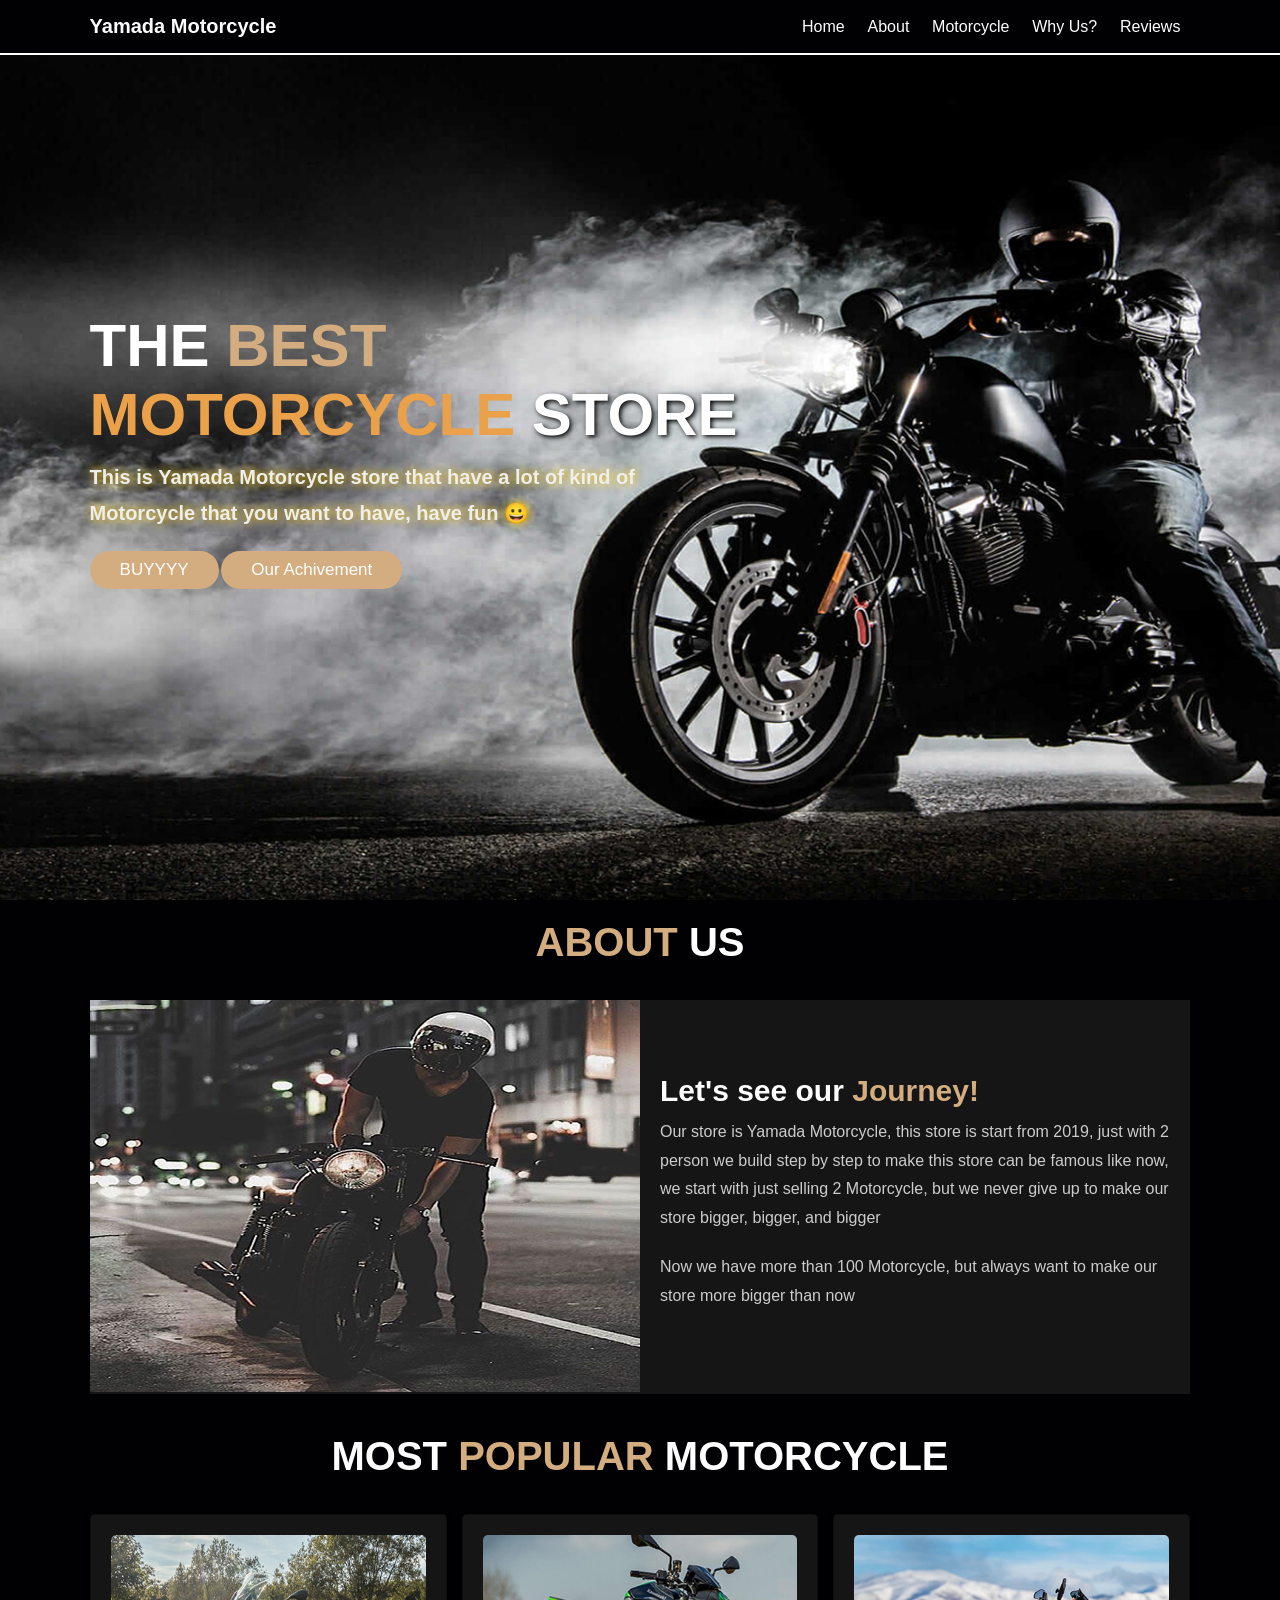
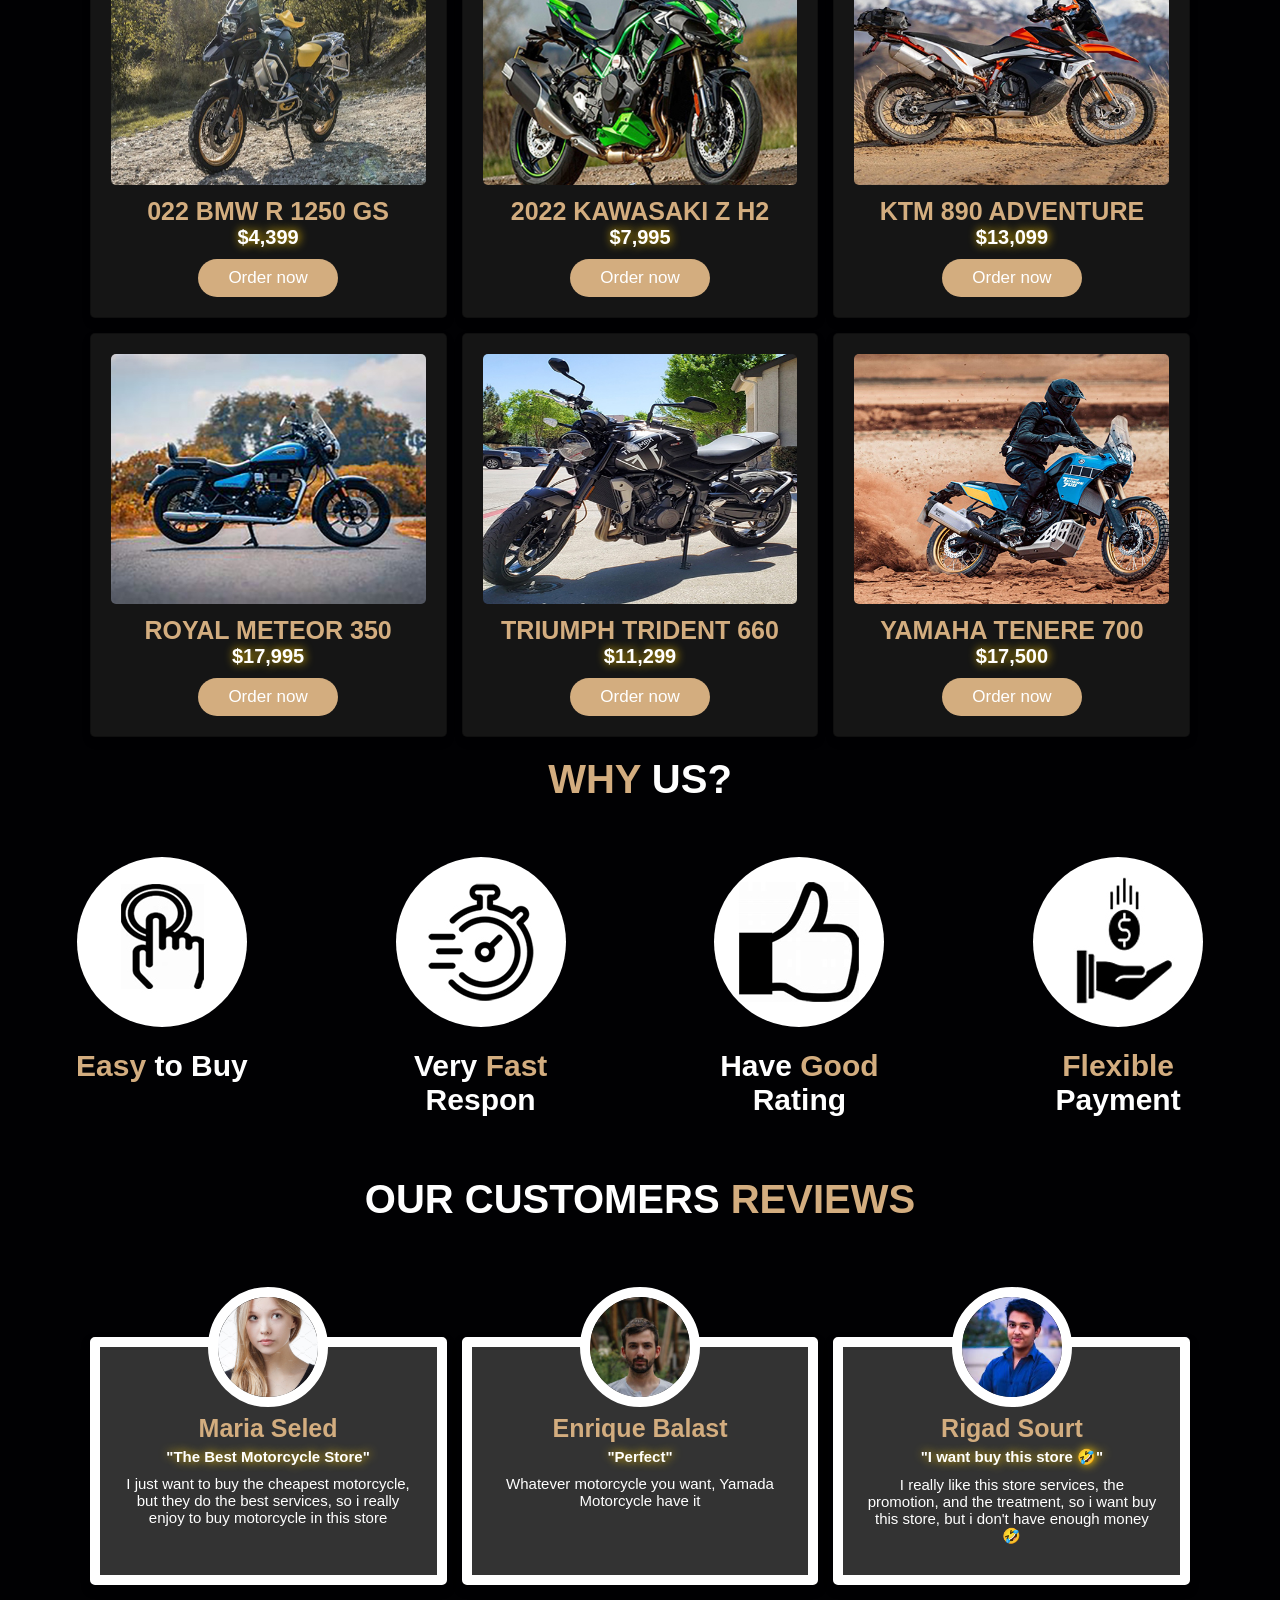
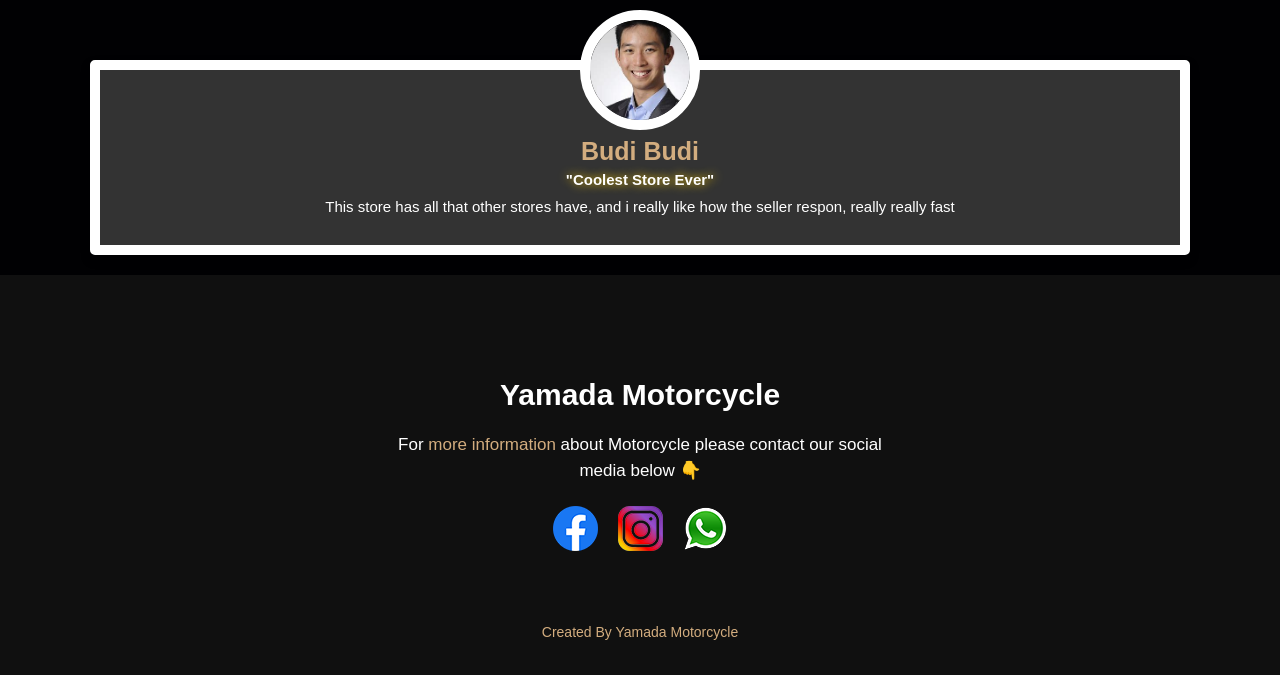
<file: index.html>
<!DOCTYPE html>
<html lang="en">
  <head>
    <meta charset="UTF-8" />
    <meta http-equiv="X-UA-Compatible" content="IE=edge" />
    <meta name="viewport" content="width=device-width, initial-scale=1.0" />
    <title>Yamada Motorcycle</title>
    <!-- font awesome cdn link  -->
    <link rel="stylesheet" href="https://cdnjs.cloudflare.com/ajax/libs/font-awesome/5.15.4/css/all.min.css" />
    <!-- custom css file link  -->
    <link rel="stylesheet" href="style.css" />
  </head>
  <body>
    <!-- header section starts  -->
    <header class="header">
      <h1 id="palingatas">Yamada Motorcycle</h1>
      <nav class="navbar" id="navbar">
        <a href="#home">Home</a>
        <a href="#about">About</a>
        <a href="#popular">Motorcycle</a>
        <a href="#why">Why Us?</a>
        <a href="#review">Reviews</a>
      </nav>
    </header>
    <!-- header section ends -->

    <!-- home section starts  -->

    <section class="home" id="home">
      <div class="content">
        <h3 id="kata">THE <span>BEST</span> <span>MOTORCYCLE</span> <span>STORE</span></h3>
        <p id="kata2">This is Yamada Motorcycle store that have a lot of kind of Motorcycle that you want to have, have fun 😀</p>
        <a href="#popular" class="btn" id="kata3">BUYYYY</a>
        <a href="adPage.html" id="kata4"class="btn" target="_blank" >Our Achivement</a>
      </div>
    </section>

    <!-- home section ends -->

    <!-- about section starts  -->
    <section class="about" >
      <h1 class="heading" id="about"><span>about</span> us</h1>
      <div class="row">
        <div class="image">
          <img src="Assets/aboutPIcture.jpg" alt="" id="gambaran" />
        </div>

        <div class="content">
          <h3>Let's see our <span>Journey!</span></h3>
          <p>
            Our store is Yamada Motorcycle, this store is start from 2019, just with 2 person we build step by step to make this store can be famous like now, we start with just selling 2 Motorcycle, but we never give up to make our store
            bigger, bigger, and bigger
          </p>
          <p>Now we have more than 100 Motorcycle, but always want to make our store more bigger than now</p>
        </div>
      </div>
    </section>
    <!-- about section ends -->

    <!-- test test test -->
    <section class="popular" id="popular">
      <h1 class="heading">most <span>popular</span> motorcycle</h1>

      <div class="box-container">
        <div class="box">
          <img src="Assets/motorcycle/(1)022 BMW R 1250 GS.jpg" alt="" />
          <h3>022 BMW R 1250 GS</h3>
          <h2>$4,399</h4>
          <a href="form.html" target="_blank" class="btn">Order now</a>
        </div>
        <div class="box">
          <img src="Assets/motorcycle/(2)2022 KAWASAKI Z H2.jpg" alt="" />
          <h3>2022 KAWASAKI Z H2</h3>
          <h2>$7,995</h4>
          <a href="form.html" target="_blank" class="btn">Order now</a>
        </div>
        <div class="box">
          <img src="Assets/motorcycle/(3)KTM 890 ADVENTURE.jpg" alt="" />
          <h3>KTM 890 ADVENTURE</h3>
          <h2>$13,099</h4>
          <a href="form.html" target="_blank" class="btn">Order now</a>
        </div>
        <div class="box">
          <img src="Assets/motorcycle/(4)ROYAL ENFIELD METEOR 350.jpg" alt="" />
          <h3>ROYAL METEOR 350</h3>
          <h2>$17,995</h4>
          <a href="form.html" target="_blank" class="btn">Order now</a>
        </div>
        <div class="box">
          <img src="Assets/motorcycle/(5)TRIUMPH TRIDENT 660.jpg" alt="" />
          <h3>TRIUMPH TRIDENT 660</h3>
          <h2>$11,299</h4>
          <a href="form.html" target="_blank" class="btn">Order now</a>
        </div>
        <div class="box">
          <img src="Assets/motorcycle/(6)YAMAHA TENERE 700.jpg" alt="" />
          <h3>YAMAHA TENERE 700</h3>
          <h2>$17,500</h4>
          <a href="form.html" target="_blank" class="btn">Order now</a>
        </div>
      </div>
    </section>
    <!-- test test test end -->


    <!-- test test test1 -->
    <div class="step-container">
      <h1 class="heading" id="why"><span>Why</span> Us?</h1>

      <section class="steps">
        <div class="box">
          <img src="Assets/why us icon/easy to acces.jpg" alt="" />
          <h3><span>Easy</span> to Buy</h3>
        </div>
        <div class="box">
          <img src="Assets/why us icon/fast1.jpg" alt="" />
          <h3>Very <span>Fast</span>  Respon</h3>
        </div>
        <div class="box">
          <img src="Assets/why us icon/good rating.jpg" alt="" />
          <h3>Have<span> Good</span> Rating</h3>
        </div>
        <div class="box">
          <img src="Assets/why us icon/payment.jpg" alt="" />
          <h3><span>Flexible</span> Payment</h3>
        </div>
      </section>
    </div>
    <!-- test test test1 end -->

    <!-- test test test2 -->

    <section class="review" id="review">
      <h1 class="heading">our customers <span>reviews</span></h1>

      <div class="box-container">
        <div class="box">
          <img src="Assets/review/1.jpg" alt="" />
          <h3 class="name">Maria Seled</h3>
          <h2>"The Best Motorcycle Store"</h2>
          <p>I just want to buy the cheapest motorcycle, but they do the best services, so i really enjoy to buy motorcycle in this store</p>
        </div>
        <div class="box">
          <img src="Assets/review/2.jpg" alt="" />
          <h3 class="name">Enrique Balast</h3>
          <h2>"Perfect"</h2>
          <p>Whatever motorcycle you want, Yamada Motorcycle have it</p>
        </div>
        <div class="box">
          <img src="Assets/review/3.jpg" alt="" />
          <h3 class="name">Rigad Sourt</h3>
          <h2>"I want buy this store 🤣"</h2>
          <p>I really like this store services, the promotion, and the treatment, so i want buy this store, but i don't have enough money 🤣</p>
        </div>
        <div class="box">
          <img src="Assets/review/4.jpg" alt="" />
          <h3 class="name">Budi Budi</h3>
          <h2>"Coolest Store Ever"</h2>
          <p>This store has all that other stores have, and i really like  how the seller respon, really really fast</p>
        </div>
      </div>
    </section>
    <!-- test test test2 end -->

    <!-- footer section starts  -->

    <footer>
      <p>Yamada Motorcycle</p>
      <p id="foot">For <span>more information</span> about Motorcycle please contact our social media below 👇</p>
      <div class="social">
        <a href="https://id-id.facebook.com/login/device-based/regular/login/?login_attempt=1" target= "_blank"><img src="Assets/social/facebook.png" alt=""></a>
        <a href="https://www.instagram.com/" target= "_blank"><img src="Assets/social/ig.png" alt=""></a>
        <a href="https://www.whatsapp.com/?lang=id target= "target= "_blank"><img src="Assets/social/wa.png" alt=""></a>
      </div>
      <p class="end">Created By Yamada Motorcycle</p>
    </footer>
    <!-- footer section ends -->
  </body>
</html>


<!-- References
https://monimoto.com/blog/motorcycle-advice/best-motorcycles/

-->
</file>
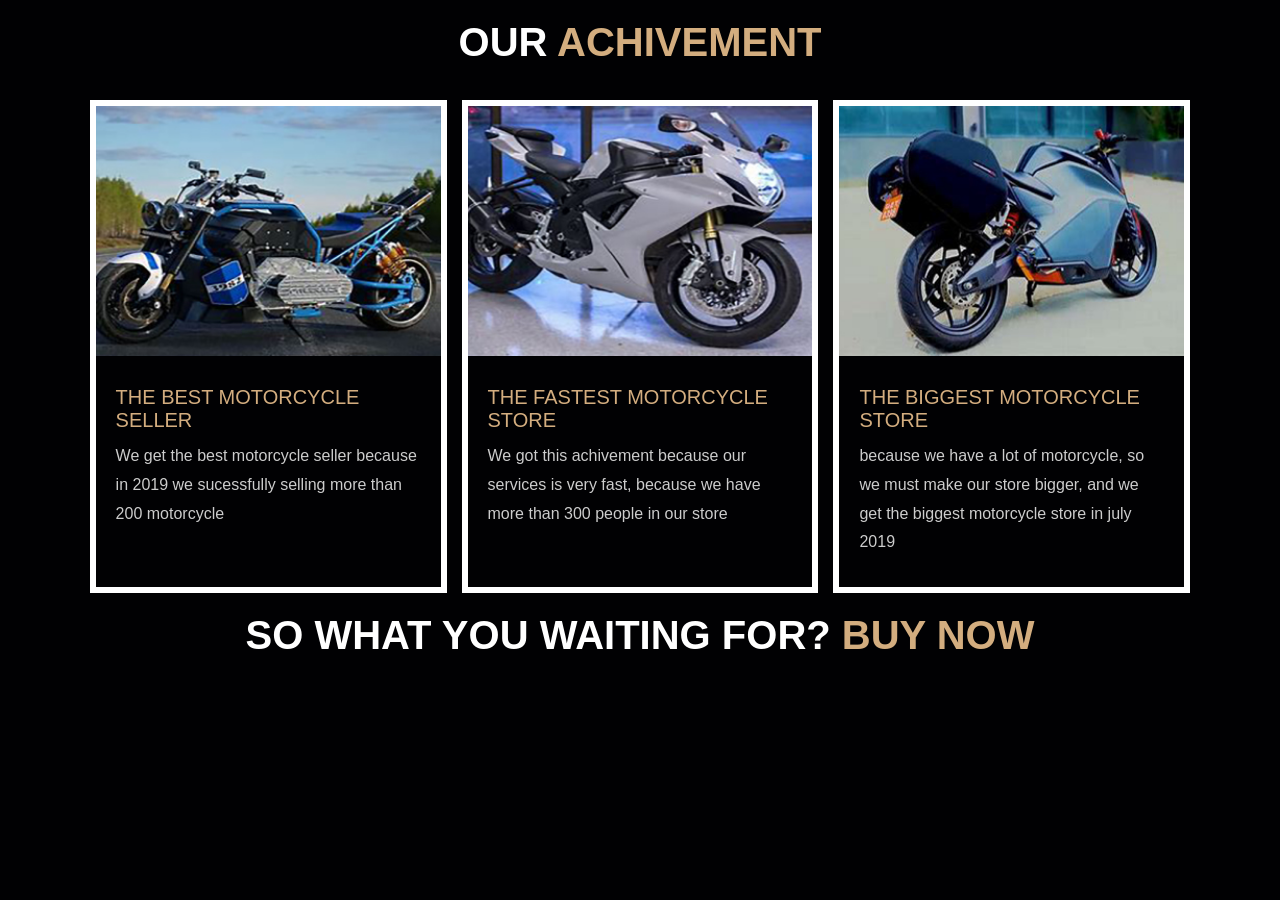
<file: adPage.html>
<!DOCTYPE html>
<html lang="en">
  <head>
    <meta charset="UTF-8" />
    <meta http-equiv="X-UA-Compatible" content="IE=edge" />
    <meta name="viewport" content="width=device-width, initial-scale=1.0" />
    <title>Our Achivement</title>
    <link rel="stylesheet" href="style.css" />
  </head>
  <body>
    <section class="blogs" id="blogs">
      <h1 class="heading">our <span>Achivement</span></h1>

      <div class="box-container">
        <div class="box">
          <div class="image">
            <img src="Assets/adPage/1.jpg" alt="" />
          </div>
          <div class="content">
            <span>THE BEST MOTORCYCLE SELLER</span>
            <p>We get the best motorcycle seller because in 2019 we sucessfully selling more than 200 motorcycle</p>
          </div>
        </div>

        <div class="box">
          <div class="image">
            <img src="Assets/adPage/2.jpg" alt="" />
          </div>
          <div class="content">
            <span>THE FASTEST MOTORCYCLE STORE</span>
            <p>We got this achivement because our services is very fast, because we have more than 300 people in our store</p>
          </div>
        </div>

        <div class="box">
          <div class="image">
            <img src="Assets/adPage/3.jpg" alt="" />
          </div>
          <div class="content">
            <span>THE BIGGEST MOTORCYCLE STORE</span>
            <p>because we have a lot of motorcycle, so we must make our store bigger, and we get the biggest motorcycle store in july 2019</p>
          </div>
        </div>
      </div>
    </section>
    <h1 class="heading">
      so what you waiting for? <a href="index.html" class="buyy"><span>Buy now</span></a>
    </h1>
  </body>
</html>
</file>
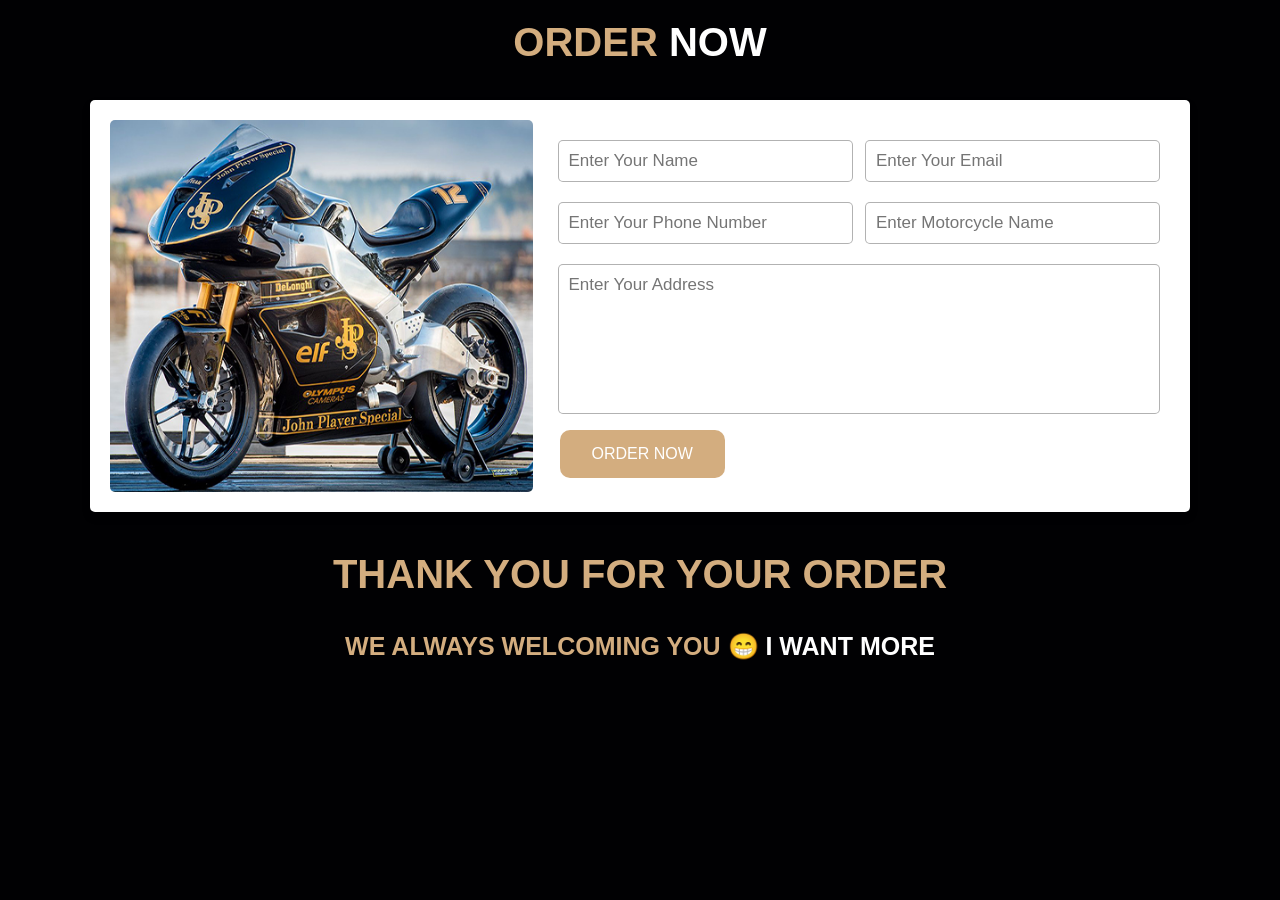
<file: form.html>
<!DOCTYPE html>
<html lang="en">
  <head>
    <meta charset="UTF-8" />
    <meta http-equiv="X-UA-Compatible" content="IE=edge" />
    <meta name="viewport" content="width=device-width, initial-scale=1.0" />
    <title>Order Form</title>
    <link rel="stylesheet" href="style.css" />
  </head>
  <body>
    <section class="order" id="order">
      <h1 class="heading"><span>order</span> now</h1>

      <div class="row">
        <div class="image">
          <img src="Assets/adPagePic.jpg" alt="" />
        </div>

        <form action="">
          <div class="inputBox">
            <input type="text" placeholder="Enter Your Name" />
            <input type="email" placeholder="Enter Your Email" />
          </div>

          <div class="inputBox">
            <input type="number" placeholder="Enter Your Phone Number" />
            <input type="text" placeholder="Enter Motorcycle Name" />
          </div>

          <textarea placeholder="Enter Your Address" name="" id="" cols="30" rows="10"></textarea>

          <input type="submit" value="ORDER NOW" class="button" />
        </form>
      </div>
    </section>

    <div class="end_form">
      <h1 class="heading"><span>Thank you for your order</span></h1>
      <h2 class="heading"><span>We always welcoming you 😁</span><a href="index.html">  I want more</a></h1>
    </div>

    
  </body>
</html>
</file>
<file: style.css>
:root {
  --main-color: #d3ad7f;
  --black: #13131a;
  --bg: #010103;
  --border: 0.1rem solid rgba(255, 255, 255, 0.3);
}

* {
  font-family: "Roboto", sans-serif;
  margin: 0;
  padding: 0;
  box-sizing: border-box;
  outline: none;
  border: none;
  text-decoration: none;
  transition: 0.2s linear;
}

html {
  font-size: 62.5%;
  overflow-x: hidden;
  scroll-padding-top: 7rem;
  scroll-behavior: smooth;
}

body {
  background: var(--bg);
}

section {
  padding: 2rem 7%;
}

.heading {
  text-align: center;
  color: #fff;
  text-transform: uppercase;
  padding-bottom: 3.5rem;
  font-size: 4rem;
}

.heading span {
  color: var(--main-color);
  text-transform: uppercase;
}

.btn {
  margin-top: 1rem;
  display: inline-block;
  padding: 0.9rem 3rem;
  font-size: 1.7rem;
  color: #fff;
  background: var(--main-color);
  cursor: pointer;
  border-radius: 20px;
}

.btn:hover {
  box-shadow: 4px 3px 8px 1px #969696;
}

.header {
  background: var(--bg);
  display: flex;
  align-items: center;
  justify-content: space-between;
  padding: 1.5rem 7%;
  border-bottom: 2px solid white;
  position: fixed;
  top: 0;
  left: 0;
  right: 0;
  z-index: 1000;
}

.header h1 {
  color: white;
}

.header .navbar a {
  margin: 0 1rem;
  font-size: 1.6rem;
  color: #fff;
  margin-bottom: 5px;
}

.header .navbar a:hover {
  color: var(--main-color);
  border-bottom: 0.1rem solid var(--main-color);
  padding-bottom: 0.5rem;
}

.home {
  min-height: 100vh;
  display: flex;
  align-items: center;
  background: url(./Assets/bg\ home\ edit\ figma2.jpg) no-repeat;
  background-size: cover;
  background-position: center;
}

.home .content {
  max-width: 65rem;
}

.home .content h3 {
  font-size: 6rem;
  color: #fff;
}

.home .content h3 span {
  color: #d3ad7f;
}
.home .content h3 span:nth-child(2) {
  color: #eaa149;
}

.home .content h3 span:nth-child(3) {
  color: white;
  text-shadow: 2px 2px 5px black;
}

.home .content p {
  font-size: 2rem;
  font-weight: bolder;
  line-height: 1.8;
  padding: 1rem 0;
  color: #eee;
  text-shadow: #fc0 1px 0 10px;
}

/* about */
.about .row {
  display: flex;
  align-items: center;
  background: rgb(21, 21, 21);
  flex-wrap: wrap;
}

.about .row .image {
  flex: 1 1 45rem;
}

.about .row .image img {
  width: 100%;
}
.about .row .content {
  flex: 1 1 45rem;
  padding: 2rem;
}

.about .row .content h3 {
  font-size: 3rem;
  color: #fff;
}

.about .row .content h3 span {
  color: #d3ad7f;
}

.about .row .content p {
  font-size: 1.6rem;
  color: #ccc;
  padding: 1rem 0;
  line-height: 1.8;
}

/* end about */

/* test test test motorcycle*/

.popular .box-container {
  display: flex;
  flex-wrap: wrap;
  gap: 1.5rem;
}

.popular .box-container .box {
  padding: 2rem;
  background: rgb(21, 21, 21);
  box-shadow: 0 0.5rem 1rem rgba(0, 0, 0, 0.1);
  border: 0.1rem solid rgba(0, 0, 0, 0.3);
  border-radius: 0.5rem;
  text-align: center;
  flex: 1 1 30rem;
  position: relative;
}

.popular .box-container .box img {
  height: 25rem;
  object-fit: cover;
  width: 100%;
  border-radius: 0.5rem;
}

.popular .box-container .box img:hover {
  height: 25rem;
  object-fit: cover;
  width: 100%;
  border-radius: 0.5rem;
  box-shadow: white 1px 0 10px;
}

.popular .box-container .box .price {
  position: absolute;
  top: 3rem;
  left: 3rem;
  background: var(--red);
  color: #fff;
  font-size: 2rem;
  padding: 0.5rem 1rem;
  border-radius: 0.5rem;
}

.popular .box-container .box h3 {
  color: #d3ad7f;
  font-size: 2.5rem;
  padding-top: 1rem;
}

.popular .box-container .box h2 {
  color: white;
  font-size: 2rem;
  text-shadow: #fc0 1px 0 10px;
}
/* akhir test test test */

/* test test test1  why us*/

.steps {
  display: flex;
  flex-wrap: wrap;
  gap: 1.5rem;
  padding: 1rem;
}
.steps .box {
  flex: 1 1 25rem;
  padding: 1rem;
  text-align: center;
}

.steps .box img {
  border-radius: 50%;
}

.steps .box img:hover {
  box-shadow: 5px 10px 18px #d3ad7f;
}

.steps .box h3 {
  font-size: 3rem;
  color: white;
  padding: 2rem;
}

.steps .box h3 span {
  color: #d3ad7f;
}
/* akhir test1 */

/* test2 reviews*/

.review .box-container {
  padding-top: 20px;
  display: flex;
  flex-wrap: wrap;
  gap: 1.5rem;
}

.review .box-container .box {
  text-align: center;
  padding: 2rem;
  border: 1rem solid #fff;
  box-shadow: 0 0.5rem 1rem rgba(0, 0, 0, 0.3);
  border-radius: 0.5rem;
  flex: 1 1 30rem;
  background: #333;
  margin-top: 6rem;
}

.review .box-container .box img {
  height: 12rem;
  width: 12rem;
  border-radius: 50%;
  border: 1rem solid #fff;
  margin-top: -8rem;
  object-fit: cover;
}

.review .box-container .box .name {
  font-size: 2.5rem;
  color: #d3ad7f;
  padding: 0.5rem 0;
}

.review .box-container .box h2 {
  color: white;
  text-shadow: #fc0 1px 0 10px;
}
.review .box-container .box p {
  font-size: 1.5rem;
  padding: 1rem 0;
  color: white;
}
/* akhir test2 */

/* test3  footer*/
footer {
  position: relative;
  width: 100%;
  height: 400px;
  background: #101010;
  display: flex;
  flex-direction: column;
  align-items: center;
  justify-content: center;
}
footer p:nth-child(1) {
  font-size: 30px;
  color: white;
  margin-bottom: 20px;
  font-weight: bold;
}
footer p:nth-child(2) {
  color: white;
  font-size: 17px;
  width: 500px;
  text-align: center;
  line-height: 26px;
}

footer p span {
  color: #d3ad7f;
}
.social {
  display: flex;
}
.social a {
  width: 45px;
  height: 45px;
  display: flex;
  align-items: center;
  justify-content: center;
  border-radius: 50%;
  margin: 22px 10px;
  color: white;
  text-decoration: none;
  font-size: 20px;
}
.social a:hover {
  transform: scale(1.3);
  transition: 0.3s;
}
.end {
  position: absolute;
  color: #d3ad7f;
  bottom: 35px;
  font-size: 14px;
}
/* akhirtest3 */

/* form page */
.order .row {
  padding: 2rem;
  box-shadow: 0 0.5rem 1rem rgba(0, 0, 0, 0.1);
  background: #fff;
  display: flex;
  flex-wrap: wrap;
  gap: 1.5rem;
  border-radius: 0.5rem;
}

.order .row .image {
  flex: 1 1 30rem;
}

.order .row .image img {
  height: 100%;
  width: 100%;
  object-fit: cover;
  border-radius: 0.5rem;
}

.order .row form {
  flex: 1 1 50rem;
  padding: 1rem;
}
.order .row form .inputBox {
  display: flex;
  justify-content: space-between;
  flex-wrap: wrap;
}

.order .row form .inputBox input,
.order .row form textarea {
  padding: 1rem;
  margin: 1rem 0;
  font-size: 1.7rem;
  color: #333;
  text-transform: none;
  border: 0.1rem solid rgba(0, 0, 0, 0.3);
  border-radius: 0.5rem;
  width: 49%;
}

.order .row form textarea {
  width: 100%;
  resize: none;
  height: 15rem;
}
.button {
  background-color: #d3ad7f;
  border: none;
  color: white;
  padding: 15px 32px;
  text-align: center;
  text-decoration: none;
  display: inline-block;
  font-size: 16px;
  margin: 4px 2px;
  cursor: pointer;
  transition-duration: 0.4s;
  border-radius: 10px;
}

.button:hover {
  box-shadow: 0 12px 16px 0 rgba(0, 0, 0, 0.24), 0 17px 50px 0 rgba(0, 0, 0, 0.19);
}

.end_form h1 {
  margin-top: 20px;
}

.end_form h2 {
  font-size: 25px;
}

.end_form h2 a {
  color: white;
}
/* form page end */

/* adPage start */
.blogs .box-container {
  display: grid;
  grid-template-columns: repeat(auto-fit, minmax(30rem, 1fr));
  gap: 1.5rem;
}

.blogs .box-container .box {
  border: 6px solid white;
}

.blogs .box-container .box .image {
  height: 25rem;
  overflow: hidden;
  width: 100%;
}

.blogs .box-container .box .image img {
  height: 100%;
  object-fit: cover;
  width: 100%;
}

.blogs .box-container .box:hover .image img {
  transform: scale(1.2);
}

.blogs .box-container .box .content {
  padding: 2rem;
}

.blogs .box-container .box .content .title {
  font-size: 2.5rem;
  line-height: 1.5;
  color: #fff;
}

.blogs .box-container .box .content .title:hover {
  color: var(--main-color);
}

.blogs .box-container .box .content span {
  color: var(--main-color);
  display: block;
  padding-top: 1rem;
  font-size: 2rem;
}

.blogs .box-container .box .content p {
  font-size: 1.6rem;
  line-height: 1.8;
  color: #ccc;
  padding: 1rem 0;
}
/* adPage end */

@media (max-width: 800px) {
  .header #palingatas {
    margin-left: 70px;
    font-size: 30px;
    /* margin-bottom: 19px; */
  }
  #navbar {
    position: absolute;
    margin-top: 90px;
    text-align: center;
    background-color: #010103;
    padding-bottom: 20px;
    width: 100%;
    margin-left: -42px;
  }

  #kata {
    font-size: 39px;
    text-align: center;
  }

  #kata2 {
    font-size: 15px;
    text-align: center;
  }

  #kata3 {
    text-align: center;
  }

  #kata4 {
    text-align: center;
  }

  .header {
    border: #010103;
  }
  #home {
    background-position: left;
  }
  #kata3, #kata4{
    margin-left: 40px;
  }

  #foot{
    padding: 10px;
  }
}
</file>
